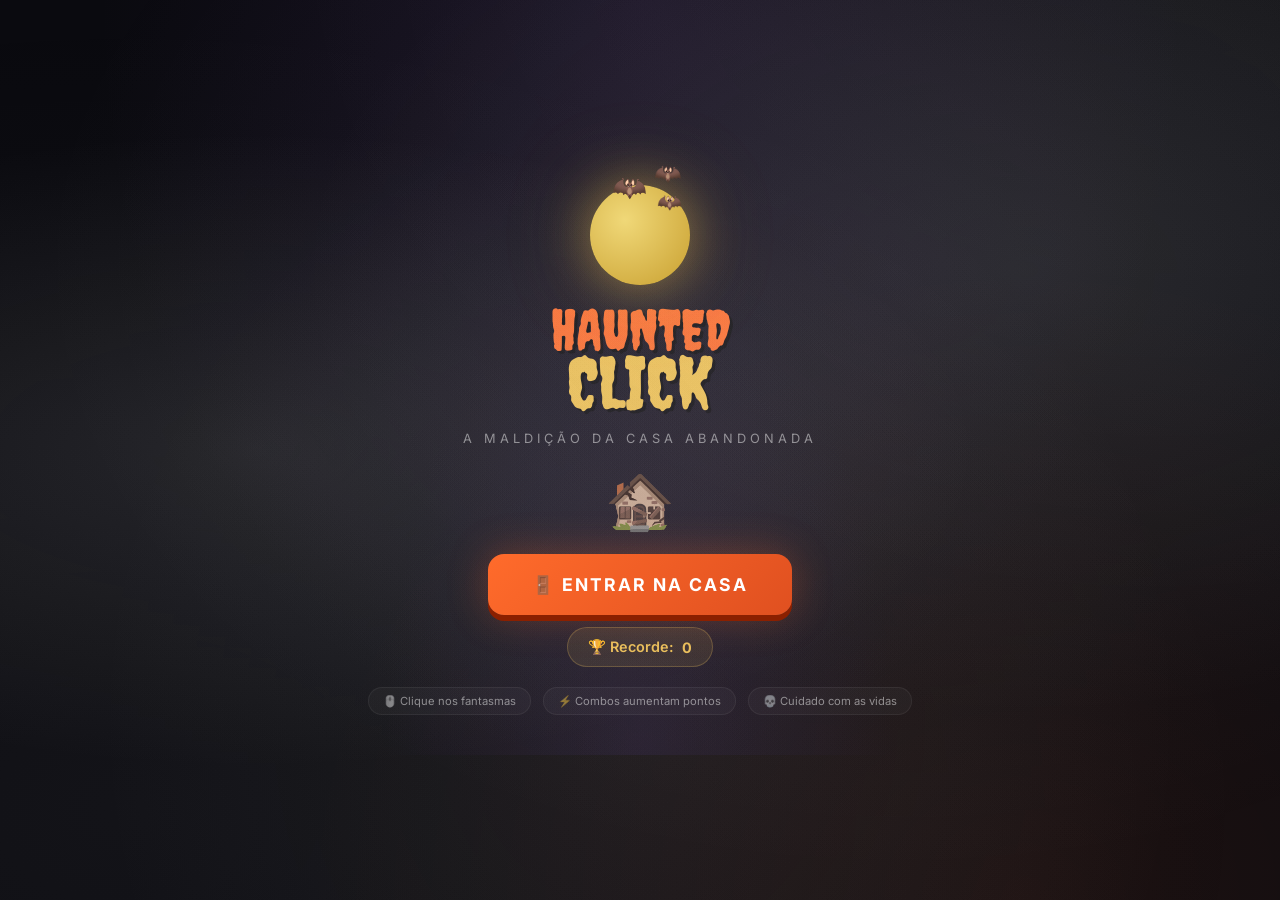
<file: index.html>
<!DOCTYPE html>
<html lang="pt-BR">
<head>
    <meta charset="UTF-8">
    <meta name="viewport" content="width=device-width, initial-scale=1.0, user-scalable=no">
    <title>Haunted Click - A Maldição da Casa Abandonada</title>
    <link href="https://fonts.googleapis.com/css2?family=Creepster&family=Inter:wght@400;600;700;900&display=swap" rel="stylesheet">
    <style>
        :root {
            --bg: #0a0a0f;
            --card: #13131a;
            --laranja: #ff6b2b;
            --laranja-escuro: #c75100;
            --roxo: #6b3fa0;
            --roxo-escuro: #2d1b4e;
            --dourado: #f0c050;
            --vermelho: #e03030;
            --texto: #e8e8e8;
            --texto-claro: rgba(255,255,255,0.5);
        }

        * { margin: 0; padding: 0; box-sizing: border-box; }

        body {
            font-family: 'Inter', sans-serif;
            background: var(--bg);
            background-image: 
                radial-gradient(ellipse at 50% 0%, rgba(107, 63, 160, 0.15) 0%, transparent 60%),
                radial-gradient(ellipse at 80% 100%, rgba(255, 107, 43, 0.08) 0%, transparent 50%);
            color: var(--texto);
            display: flex;
            align-items: center;
            justify-content: center;
            min-height: 100vh;
            overflow: hidden;
            user-select: none;
            -webkit-user-select: none;
            -webkit-tap-highlight-color: transparent;
            padding: 10px;
        }

        /* Névoa animada */
        /* Névoa animada - INTENSIFICADA */
.fog {
    position: fixed;
    top: 0; left: 0;
    width: 100%; height: 100%;
    pointer-events: none;
    z-index: 0;
    background: 
        radial-gradient(ellipse at 20% 50%, rgba(200,200,200,0.12) 0%, transparent 50%),
        radial-gradient(ellipse at 80% 30%, rgba(200,200,200,0.10) 0%, transparent 50%),
        radial-gradient(ellipse at 50% 80%, rgba(180,180,180,0.08) 0%, transparent 60%);
    animation: fogDrift 6s ease-in-out infinite;
}

@keyframes fogDrift {
    0%, 100% { transform: translateX(0) scale(1); opacity: 0.7; }
    25% { transform: translateX(30px) scale(1.05); opacity: 1; }
    50% { transform: translateX(-10px) scale(1.02); opacity: 0.8; }
    75% { transform: translateX(-30px) scale(1.08); opacity: 1; }
}

/* Segunda camada de névoa (mais sutil, movimento diferente) */
.fog::before {
    content: '';
    position: fixed;
    top: -50%;
    left: -50%;
    width: 200%;
    height: 200%;
    background: 
        radial-gradient(ellipse at 60% 40%, rgba(220,220,220,0.06) 0%, transparent 40%),
        radial-gradient(ellipse at 30% 70%, rgba(200,200,200,0.05) 0%, transparent 45%),
        radial-gradient(ellipse at 70% 20%, rgba(240,240,240,0.04) 0%, transparent 35%);
    animation: fogDrift2 8s ease-in-out infinite;
    pointer-events: none;
}

@keyframes fogDrift2 {
    0%, 100% { transform: translate(0, 0) rotate(0deg); opacity: 0.5; }
    33% { transform: translate(40px, -20px) rotate(1deg); opacity: 0.9; }
    66% { transform: translate(-30px, 15px) rotate(-1deg); opacity: 0.6; }
}
        }

        .game-wrapper {
            position: relative;
            z-index: 1;
            width: 100%;
            max-width: 500px;
            background: var(--card);
            border: 2px solid rgba(255,255,255,0.06);
            border-radius: 28px;
            box-shadow: 
                0 20px 60px rgba(0,0,0,0.5),
                0 0 80px rgba(107, 63, 160, 0.1),
                inset 0 1px 0 rgba(255,255,255,0.03);
            overflow: hidden;
        }

        .screen {
            display: none;
            flex-direction: column;
            align-items: center;
            justify-content: center;
            padding: 40px 28px;
            min-height: 600px;
            text-align: center;
        }

        .screen.active { display: flex; }

        /* ========== TELA INICIAL ========== */
        .start-screen {
            gap: 12px;
            background: radial-gradient(ellipse at 50% 100%, rgba(45,27,78,0.3) 0%, transparent 60%);
        }

        .logo-area {
            position: relative;
            margin-bottom: 8px;
        }

        .moon {
            width: 100px;
            height: 100px;
            background: radial-gradient(circle at 35% 35%, #f0d878, #c9a030);
            border-radius: 50%;
            box-shadow: 
                0 0 50px rgba(240, 192, 80, 0.5),
                0 0 100px rgba(240, 192, 80, 0.2);
            animation: moonPulse 2.5s ease-in-out infinite;
            margin: 0 auto;
        }

        @keyframes moonPulse {
            0%, 100% { box-shadow: 0 0 50px rgba(240, 192, 80, 0.5), 0 0 100px rgba(240, 192, 80, 0.2); }
            50% { box-shadow: 0 0 70px rgba(240, 192, 80, 0.7), 0 0 130px rgba(240, 192, 80, 0.3); }
        }

        .bats-container {
            position: absolute;
            top: -15px;
            left: -20px;
            right: -20px;
            pointer-events: none;
            animation: batsSwing 3s ease-in-out infinite;
        }

        @keyframes batsSwing {
            0%, 100% { transform: translateX(0); }
            25% { transform: translateX(15px) translateY(-5px); }
            75% { transform: translateX(-15px) translateY(5px); }
        }

        .bat-emoji {
            position: absolute;
            font-size: 28px;
            animation: batFly 4s linear infinite;
        }

        .bat-emoji:nth-child(1) { top: 0; left: 30%; animation-delay: 0s; }
        .bat-emoji:nth-child(2) { top: 20px; right: 20%; animation-delay: -1.5s; font-size: 20px; }
        .bat-emoji:nth-child(3) { top: -10px; left: 60%; animation-delay: -3s; font-size: 22px; }

        @keyframes batFly {
            0%, 100% { transform: translateY(0) rotate(0deg); }
            25% { transform: translateY(-15px) rotate(-5deg); }
            75% { transform: translateY(10px) rotate(5deg); }
        }

        .game-title {
            font-family: 'Creepster', cursive;
            font-size: clamp(2.5rem, 7vw, 3.5rem);
            line-height: 0.9;
            text-shadow: 3px 3px 0 rgba(0,0,0,0.6);
        }

        .title-haunted {
            display: block;
            color: var(--laranja);
            animation: titleGlitch 3s infinite;
        }

        @keyframes titleGlitch {
            0%, 100% { text-shadow: 3px 3px 0 rgba(0,0,0,0.6); }
            2% { text-shadow: -3px 3px 0 rgba(255,0,0,0.4), 3px -3px 0 rgba(0,0,255,0.3); }
            4% { text-shadow: 3px 3px 0 rgba(0,0,0,0.6); }
        }

        .title-click {
            display: block;
            color: var(--dourado);
            font-size: 1.3em;
            margin-top: -5px;
        }

        .subtitle {
            color: var(--texto-claro);
            font-size: 0.8rem;
            text-transform: uppercase;
            letter-spacing: 4px;
            margin-top: 4px;
        }

        .house-icon {
            font-size: 56px;
            animation: houseFloat 2s ease-in-out infinite;
            margin: 8px 0;
        }

        @keyframes houseFloat {
            0%, 100% { transform: translateY(0); }
            50% { transform: translateY(-12px); }
        }

        .btn {
            display: inline-flex;
            align-items: center;
            gap: 10px;
            font-family: 'Inter', sans-serif;
            font-weight: 700;
            font-size: 1.05rem;
            text-transform: uppercase;
            letter-spacing: 2px;
            border: none;
            border-radius: 16px;
            padding: 18px 36px;
            cursor: pointer;
            transition: all 0.25s cubic-bezier(0.4, 0, 0.2, 1);
            position: relative;
            overflow: hidden;
        }

        .btn:active { transform: scale(0.95); }

        .btn-primary {
            background: linear-gradient(135deg, var(--laranja), #e05020);
            color: white;
            box-shadow: 0 6px 0 #8b2000, 0 0 40px rgba(255, 107, 43, 0.3);
            font-size: 1.1rem;
            padding: 20px 44px;
            animation: btnGlow 2s ease-in-out infinite;
        }

        .btn-primary:hover {
            transform: translateY(-3px);
            box-shadow: 0 8px 0 #8b2000, 0 0 60px rgba(255, 107, 43, 0.5);
        }

        @keyframes btnGlow {
            0%, 100% { box-shadow: 0 6px 0 #8b2000, 0 0 40px rgba(255, 107, 43, 0.3); }
            50% { box-shadow: 0 6px 0 #8b2000, 0 0 60px rgba(255, 107, 43, 0.5); }
        }

        .btn-secondary {
            background: linear-gradient(135deg, var(--roxo), #5a2d8a);
            color: white;
            box-shadow: 0 4px 0 #1a0a30;
        }

        .high-score-badge {
            display: inline-flex;
            align-items: center;
            gap: 8px;
            background: rgba(240, 192, 80, 0.1);
            border: 1px solid rgba(240, 192, 80, 0.25);
            color: var(--dourado);
            padding: 10px 20px;
            border-radius: 30px;
            font-size: 0.9rem;
            font-weight: 600;
        }

        .tips {
            display: flex;
            gap: 12px;
            flex-wrap: wrap;
            justify-content: center;
            font-size: 0.7rem;
            color: var(--texto-claro);
            margin-top: 8px;
        }

        .tips span {
            background: rgba(255,255,255,0.03);
            border: 1px solid rgba(255,255,255,0.06);
            padding: 6px 14px;
            border-radius: 20px;
        }

        /* ========== TELA DO JOGO ========== */
        .game-screen {
            padding: 16px;
            gap: 12px;
            min-height: 600px;
        }

        .hud {
            display: flex;
            gap: 8px;
            justify-content: space-between;
            width: 100%;
            padding: 12px 16px;
            background: rgba(0,0,0,0.5);
            border-radius: 20px;
            border: 1px solid rgba(255,255,255,0.06);
            backdrop-filter: blur(10px);
        }

        .hud-item {
            text-align: center;
            flex: 1;
        }

        .hud-icon { font-size: 1.4rem; display: block; }

        .hud-label {
            font-size: 0.55rem;
            text-transform: uppercase;
            letter-spacing: 1px;
            color: var(--texto-claro);
            margin: 2px 0;
        }

        .hud-value {
            font-family: 'Creepster', cursive;
            font-size: 1.2rem;
            color: var(--dourado);
            text-shadow: 0 0 10px rgba(240, 192, 80, 0.3);
        }

        .hud-value.combo-active {
            color: var(--laranja) !important;
            animation: comboFlash 0.5s ease;
        }

        @keyframes comboFlash {
            0%, 100% { transform: scale(1); }
            50% { transform: scale(1.3); }
        }

        .game-area {
            flex: 1;
            width: 100%;
            background: 
                radial-gradient(ellipse at 50% 100%, rgba(45,27,78,0.3) 0%, transparent 60%),
                rgba(0,0,0,0.3);
            border-radius: 20px;
            border: 2px solid rgba(255,255,255,0.06);
            position: relative;
            overflow: hidden;
            cursor: crosshair;
            min-height: 350px;
        }

        /* Janelas da casa */
        .window-decoration {
            position: absolute;
            bottom: 30%;
            width: 35px;
            height: 45px;
            background: rgba(255, 180, 50, 0.12);
            border: 2px solid rgba(0,0,0,0.6);
            border-radius: 4px;
            pointer-events: none;
            animation: windowFlicker 2.5s ease-in-out infinite;
        }

        .window-decoration:nth-child(1) { left: 18%; animation-delay: 0s; }
        .window-decoration:nth-child(2) { left: 48%; bottom: 35%; animation-delay: -0.8s; }
        .window-decoration:nth-child(3) { right: 18%; animation-delay: -1.6s; }

        @keyframes windowFlicker {
            0%, 100% { background: rgba(255, 180, 50, 0.08); box-shadow: none; }
            30% { background: rgba(255, 180, 50, 0.2); box-shadow: 0 0 15px rgba(255, 180, 50, 0.3); }
            60% { background: rgba(255, 180, 50, 0.05); box-shadow: none; }
        }

        /* Fantasmas */
        .ghost {
            position: absolute;
            font-size: 55px;
            cursor: pointer;
            pointer-events: all;
            z-index: 10;
            animation: ghostSpawn 0.25s cubic-bezier(0.34, 1.56, 0.64, 1);
            transition: transform 0.15s ease;
            filter: drop-shadow(0 0 12px rgba(255, 107, 43, 0.5));
        }

        .ghost:active { transform: scale(0.8); }

        @keyframes ghostSpawn {
            from { transform: scale(0) rotate(30deg); opacity: 0; }
            to { transform: scale(1) rotate(0deg); opacity: 1; }
        }

        .ghost.killed {
            animation: ghostDeath 0.35s ease-out forwards;
            pointer-events: none;
        }

        @keyframes ghostDeath {
            0% { transform: scale(1); opacity: 1; filter: drop-shadow(0 0 12px rgba(255, 107, 43, 0.5)); }
            100% { transform: scale(2.5) rotate(20deg); opacity: 0; filter: blur(8px) drop-shadow(0 0 30px rgba(255, 200, 50, 0.8)); }
        }

        /* Efeito de clique */
        .score-pop {
            position: absolute;
            pointer-events: none;
            z-index: 50;
            font-family: 'Inter', sans-serif;
            font-weight: 900;
            font-size: 22px;
            color: var(--dourado);
            text-shadow: 0 0 10px rgba(240, 192, 80, 0.8);
            animation: scoreFloat 0.7s ease-out forwards;
        }

        @keyframes scoreFloat {
            0% { opacity: 1; transform: translateY(0) scale(1); }
            100% { opacity: 0; transform: translateY(-60px) scale(1.4); }
        }

        .progress-wrap {
            width: 100%;
            height: 8px;
            background: rgba(255,255,255,0.04);
            border-radius: 4px;
            overflow: hidden;
        }

        .progress-fill {
            height: 100%;
            background: linear-gradient(90deg, var(--laranja), var(--dourado));
            border-radius: 4px;
            transition: width 0.3s linear;
        }

        .btn-pause {
            position: absolute;
            top: 16px;
            right: 16px;
            background: rgba(0,0,0,0.6);
            border: 1px solid rgba(255,255,255,0.15);
            color: white;
            width: 42px;
            height: 42px;
            border-radius: 14px;
            font-size: 1.2rem;
            cursor: pointer;
            z-index: 20;
            backdrop-filter: blur(10px);
        }

        /* ========== TELA GAME OVER ========== */
        .gameover-screen {
            gap: 14px;
            background: radial-gradient(ellipse at 50% 0%, rgba(200, 30, 30, 0.2) 0%, transparent 60%);
        }

        .skull-icon {
            font-size: 80px;
            animation: skullShake 0.6s ease-in-out;
        }

        @keyframes skullShake {
            0%, 100% { transform: rotate(0); }
            25% { transform: rotate(-15deg); }
            75% { transform: rotate(15deg); }
        }

        .gameover-title {
            font-family: 'Creepster', cursive;
            font-size: 2rem;
            color: #e04040;
            text-shadow: 2px 2px 0 rgba(0,0,0,0.5), 0 0 30px rgba(200, 30, 30, 0.5);
        }

        .final-score-card {
            background: rgba(255,255,255,0.03);
            border: 1px solid rgba(255,255,255,0.08);
            border-radius: 20px;
            padding: 20px 28px;
        }

        .final-score-label {
            font-size: 0.7rem;
            text-transform: uppercase;
            letter-spacing: 3px;
            color: var(--texto-claro);
        }

        .final-score-value {
            font-family: 'Creepster', cursive;
            font-size: 3.5rem;
            color: var(--dourado);
            text-shadow: 0 0 25px rgba(240, 192, 80, 0.5);
        }

        .final-details {
            font-size: 0.8rem;
            color: var(--texto-claro);
            margin-top: 4px;
        }

        /* ========== RESPONSIVO ========== */
        @media (max-width: 500px) {
            .game-wrapper {
                border-radius: 0;
                border: none;
                min-height: 100vh;
            }
            .screen {
                min-height: 100vh;
                padding: 24px 16px;
            }
            .ghost {
                font-size: 45px;
            }
            .hud {
                gap: 4px;
                padding: 8px 10px;
            }
            .hud-value {
                font-size: 1rem;
            }
        }
    </style>
</head>
<body>

    <div class="fog"></div>

    <div class="game-wrapper">

        <!-- ========== TELA INICIAL ========== -->
        <div class="screen start-screen active" id="startScreen">
            <div class="logo-area">
                <div class="moon"></div>
                <div class="bats-container">
                    <span class="bat-emoji">🦇</span>
                    <span class="bat-emoji">🦇</span>
                    <span class="bat-emoji">🦇</span>
                </div>
            </div>

            <div class="game-title">
                <span class="title-haunted">HAUNTED</span>
                <span class="title-click">CLICK</span>
            </div>
            <p class="subtitle">A Maldição da Casa Abandonada</p>

            <div class="house-icon">🏚️</div>

            <button class="btn btn-primary" onclick="startGame()">
                🚪 ENTRAR NA CASA
            </button>

            <div class="high-score-badge">
                🏆 Recorde: <strong id="highScoreDisplay">0</strong>
            </div>

            <div class="tips">
                <span>🖱️ Clique nos fantasmas</span>
                <span>⚡ Combos aumentam pontos</span>
                <span>💀 Cuidado com as vidas</span>
            </div>
        </div>

        <!-- ========== TELA DO JOGO ========== -->
        <div class="screen game-screen" id="gameScreen">
            <div class="hud">
                <div class="hud-item">
                    <span class="hud-icon">🎯</span>
                    <span class="hud-label">Score</span>
                    <span class="hud-value" id="scoreDisplay">0</span>
                </div>
                <div class="hud-item">
                    <span class="hud-icon">⚡</span>
                    <span class="hud-label">Combo</span>
                    <span class="hud-value" id="comboDisplay">x1</span>
                </div>
                <div class="hud-item">
                    <span class="hud-icon">💀</span>
                    <span class="hud-label">Vidas</span>
                    <span class="hud-value" id="livesDisplay">💀💀💀</span>
                </div>
                <div class="hud-item">
                    <span class="hud-icon">⏱️</span>
                    <span class="hud-label">Tempo</span>
                    <span class="hud-value" id="timerDisplay">60s</span>
                </div>
                <div class="hud-item">
                    <span class="hud-icon">📊</span>
                    <span class="hud-label">Nível</span>
                    <span class="hud-value" id="levelDisplay">1</span>
                </div>
            </div>

            <div class="game-area" id="gameArea">
                <!-- Janelas decorativas -->
                <div class="window-decoration"></div>
                <div class="window-decoration"></div>
                <div class="window-decoration"></div>
                <!-- Fantasmas gerados aqui -->
            </div>

            <div class="progress-wrap">
                <div class="progress-fill" id="progressBar" style="width:100%"></div>
            </div>

            <button class="btn-pause" onclick="togglePause()" title="Pausar">⏸️</button>
        </div>

        <!-- ========== TELA GAME OVER ========== -->
        <div class="screen gameover-screen" id="gameoverScreen">
            <div class="skull-icon">💀</div>
            <h2 class="gameover-title">VOCÊ FOI AMALDIÇOADO!</h2>

            <div class="final-score-card">
                <p class="final-score-label">Pontuação Final</p>
                <p class="final-score-value" id="finalScoreDisplay">0</p>
                <p class="final-details" id="finalStats"></p>
            </div>

            <div class="high-score-badge" id="gameoverHighScore">
                🏆 Recorde: <strong id="gameoverHSValue">0</strong>
            </div>

            <button class="btn btn-secondary" onclick="restartGame()">
                🔄 JOGAR NOVAMENTE
            </button>
        </div>

    </div>

    <script>
        // ============================================
        // HAUNTED CLICK 2.0 - PROFESSIONAL
        // ============================================

        var score, combo, maxCombo, lives, timeLeft, level;
        var isRunning, isPaused, ghostSpeed, maxGhosts, ghostsActive;
        var spawnInterval, timerInterval, difficultyInterval;
        var highScore = parseInt(localStorage.getItem('hauntedHS2')) || 0;

        function playSound(type) {
            try {
                var s = new Audio();
                if (type === 'click') s.src = 'https://www.soundjay.com/buttons/sounds/button-09.mp3';
                else if (type === 'combo') s.src = 'https://www.soundjay.com/buttons/sounds/button-28.mp3';
                else if (type === 'miss') s.src = 'https://www.soundjay.com/buttons/sounds/button-10.mp3';
                else if (type === 'gameover') s.src = 'https://www.soundjay.com/misc/sounds/fail-buzzer-01.mp3';
                s.volume = 0.3;
                s.play().catch(function(){});
            } catch(e) {}
        }

        function showScreen(id) {
            ['startScreen', 'gameScreen', 'gameoverScreen'].forEach(function(s) {
                document.getElementById(s).classList.remove('active');
            });
            document.getElementById(id).classList.add('active');
        }

        function updateHS() {
            document.getElementById('highScoreDisplay').textContent = highScore;
            document.getElementById('gameoverHSValue').textContent = highScore;
        }

        function updateHUD() {
            document.getElementById('scoreDisplay').textContent = score;
            
            var comboEl = document.getElementById('comboDisplay');
            comboEl.textContent = 'x' + combo;
            if (combo >= 5) {
                comboEl.classList.add('combo-active');
                setTimeout(function() { comboEl.classList.remove('combo-active'); }, 500);
            }
            
            document.getElementById('timerDisplay').textContent = timeLeft + 's';
            document.getElementById('levelDisplay').textContent = level;
            
            var livesEl = document.getElementById('livesDisplay');
            var h = '';
            for (var i = 0; i < lives; i++) h += '💀';
            for (var i = lives; i < 3; i++) h += '🖤';
            livesEl.textContent = h;
            
            document.getElementById('progressBar').style.width = (timeLeft / 60 * 100) + '%';
        }

        function spawnGhost() {
            if (!isRunning || isPaused || ghostsActive >= maxGhosts) return;
            
            var area = document.getElementById('gameArea');
            if (!area) return;
            
            var ghost = document.createElement('div');
            ghost.className = 'ghost';
            
            // Variedade de fantasmas
            var ghosts = ['👻', '👻', '👻', '👾', '💀'];
            ghost.textContent = ghosts[Math.floor(Math.random() * ghosts.length)];
            
            var maxX = area.clientWidth - 60;
            var maxY = area.clientHeight - 60;
            ghost.style.left = Math.max(10, Math.random() * maxX) + 'px';
            ghost.style.top = Math.max(10, Math.random() * maxY) + 'px';
            
            // Movimento suave
            ghost.style.transition = 'all ' + (ghostSpeed / 1000) + 's linear';
            
            ghost.addEventListener('click', function(e) {
                e.stopPropagation();
                if (!isRunning || isPaused) return;
                
                var pts = 10 * combo;
                score += pts;
                combo++;
                if (combo > maxCombo) maxCombo = combo;
                
                // Efeito visual
                ghost.classList.add('killed');
                
                // Popup de score
                var pop = document.createElement('div');
                pop.className = 'score-pop';
                pop.textContent = '+' + pts;
                pop.style.left = ghost.style.left;
                pop.style.top = ghost.style.top;
                area.appendChild(pop);
                setTimeout(function() { pop.remove(); }, 700);
                
                playSound(combo >= 5 ? 'combo' : 'click');
                
                setTimeout(function() {
                    if (ghost.parentNode) {
                        ghost.remove();
                        ghostsActive--;
                    }
                }, 350);
                
                // Level up
                var newLevel = Math.floor(score / 150) + 1;
                if (newLevel > level) {
                    level = newLevel;
                    maxGhosts = Math.min(8, 3 + Math.floor((level - 1) / 2));
                    ghostSpeed = Math.max(600, 2200 - (level - 1) * 180);
                }
                
                updateHUD();
            });
            
            area.appendChild(ghost);
            ghostsActive++;
            
            // Fantasma some sozinho
            var timeout = setTimeout(function() {
                if (ghost.parentNode && !ghost.classList.contains('killed')) {
                    ghost.style.opacity = '0';
                    ghost.style.transform = 'scale(0.5)';
                    setTimeout(function() {
                        if (ghost.parentNode) {
                            ghost.remove();
                            ghostsActive--;
                        }
                    }, 300);
                    combo = 1;
                    lives--;
                    playSound('miss');
                    updateHUD();
                    
                    // Tremer tela
                    area.style.transform = 'translateX(-4px)';
                    setTimeout(function() { area.style.transform = ''; }, 100);
                    setTimeout(function() { area.style.transform = 'translateX(4px)'; }, 200);
                    setTimeout(function() { area.style.transform = ''; }, 300);
                    
                    if (lives <= 0) endGame();
                }
            }, ghostSpeed);
            
            ghost._timeout = timeout;
        }

        function startGame() {
            // Reset
            score = 0;
            combo = 1;
            maxCombo = 1;
            lives = 3;
            timeLeft = 60;
            level = 1;
            isRunning = true;
            isPaused = false;
            ghostSpeed = 2200;
            maxGhosts = 3;
            ghostsActive = 0;
            
            var area = document.getElementById('gameArea');
            area.innerHTML = '';
            
            // Recriar janelas decorativas
            for (var i = 0; i < 3; i++) {
                var win = document.createElement('div');
                win.className = 'window-decoration';
                area.appendChild(win);
            }
            
            updateHUD();
            showScreen('gameScreen');
            
            // Spawn loop
            clearInterval(spawnInterval);
            spawnInterval = setInterval(function() {
                if (!isPaused) spawnGhost();
            }, 800);
            
            // Timer
            clearInterval(timerInterval);
            timerInterval = setInterval(function() {
                if (!isPaused && isRunning) {
                    timeLeft--;
                    updateHUD();
                    if (timeLeft <= 0) endGame();
                }
            }, 1000);
            
            // Aumenta dificuldade gradualmente
            clearInterval(difficultyInterval);
            difficultyInterval = setInterval(function() {
                if (!isPaused && isRunning && ghostSpeed > 600) {
                    ghostSpeed = Math.max(600, ghostSpeed - 40);
                    maxGhosts = Math.min(8, maxGhosts + 0.3);
                }
            }, 5000);
        }

        function endGame() {
            isRunning = false;
            clearInterval(spawnInterval);
            clearInterval(timerInterval);
            clearInterval(difficultyInterval);
            
            playSound('gameover');
            
            if (score > highScore) {
                highScore = score;
                localStorage.setItem('hauntedHS2', highScore);
            }
            
            document.getElementById('finalScoreDisplay').textContent = score;
            document.getElementById('finalStats').textContent = 
                'Combo Max: x' + maxCombo + '  •  Nível: ' + level;
            updateHS();
            
            showScreen('gameoverScreen');
        }

        function restartGame() {
            clearInterval(spawnInterval);
            clearInterval(timerInterval);
            clearInterval(difficultyInterval);
            isRunning = false;
            startGame();
        }

        function togglePause() {
            if (!isRunning) return;
            isPaused = !isPaused;
            var btn = document.querySelector('.btn-pause');
            btn.textContent = isPaused ? '▶️' : '⏸️';
        }

        // Teclas
        document.addEventListener('keydown', function(e) {
            if (e.key === 'Enter' && !isRunning) startGame();
            if ((e.key === 'Escape' || e.key === 'p') && isRunning) togglePause();
        });

        // Inicialização
        function init() {
            updateHS();
            showScreen('startScreen');
            console.log('🎃 Haunted Click 2.0 - PRONTO!');
        }

        init();
    </script>
</body>
</html>
</file>
